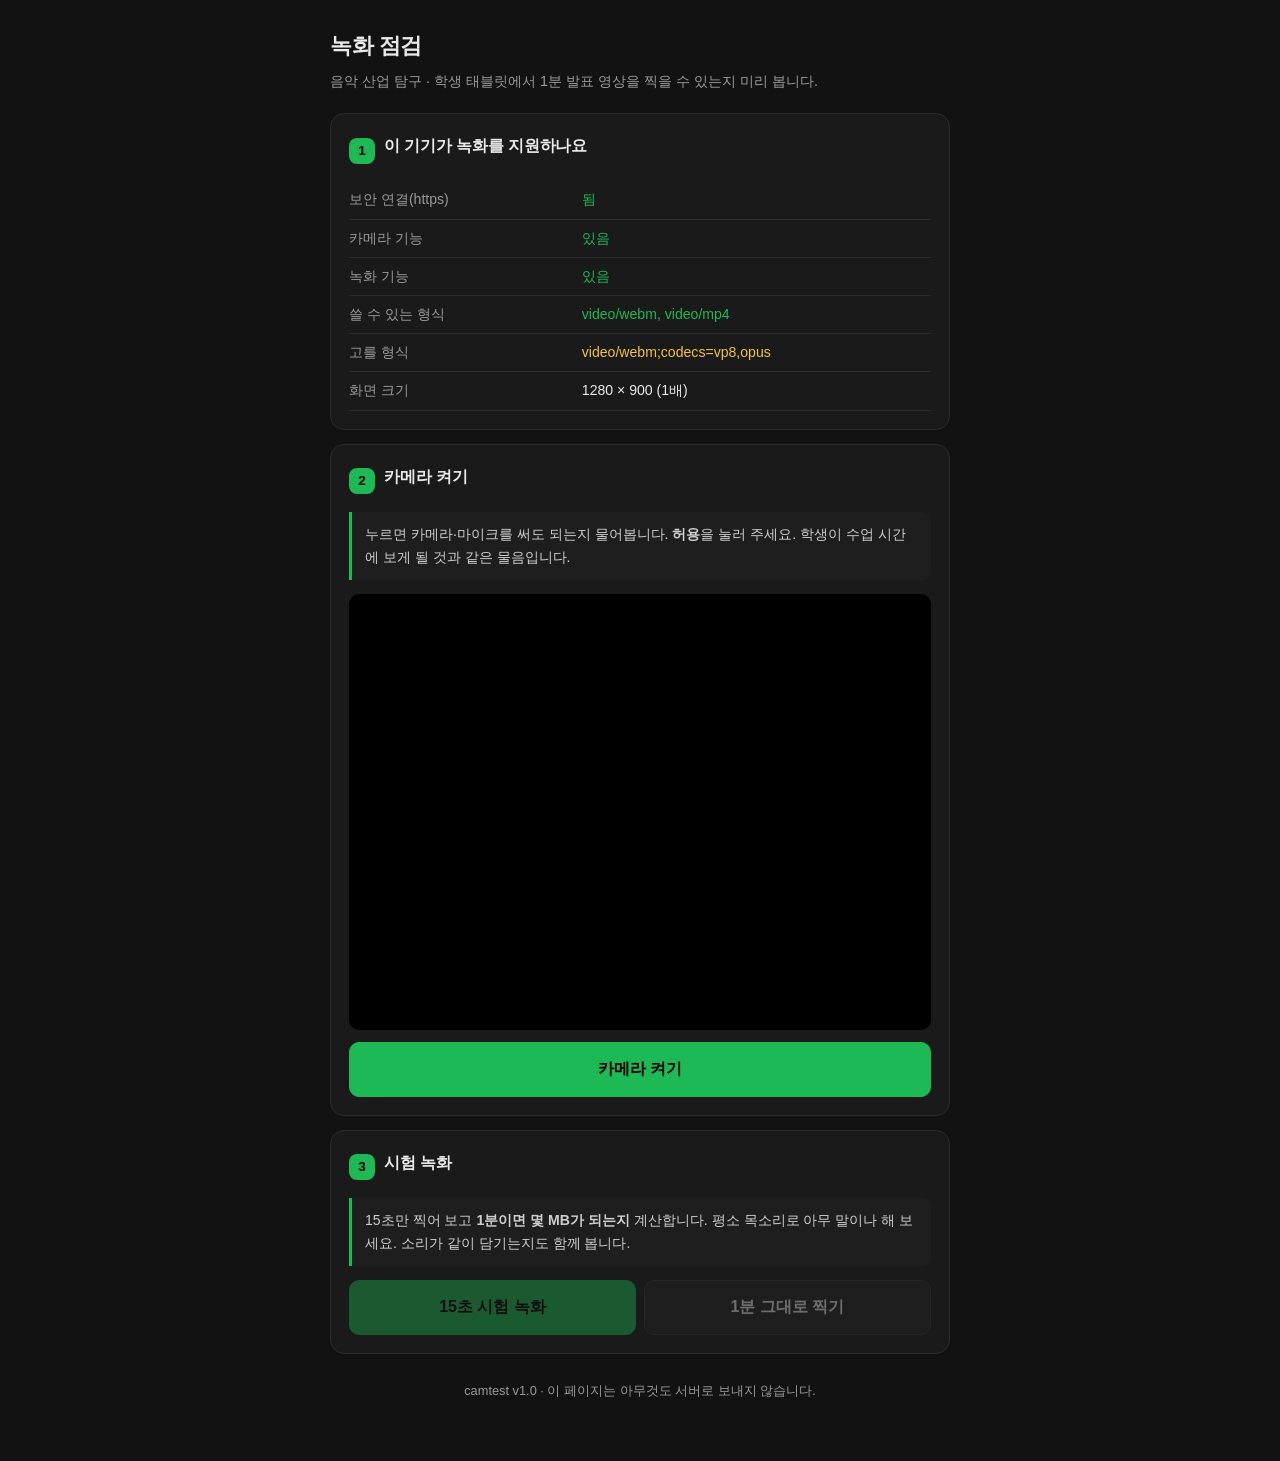
<file: camtest.html>
<!DOCTYPE html>
<html lang="ko">
<head>
<meta charset="utf-8">
<meta name="viewport" content="width=device-width, initial-scale=1, viewport-fit=cover">
<meta name="theme-color" content="#121212">
<meta name="robots" content="noindex">
<title>녹화 점검 · 음악 산업 탐구</title>
<style>
:root{
  --bg:#121212; --card:#1a1a1a; --line:#2c2c2c;
  --tx:#eaeaea; --dim:#9a9a9a; --accent:#1DB954;
  --warn:#F2C14E; --bad:#E8734A;
}
*{box-sizing:border-box}
body{
  margin:0; padding:0 16px 60px;
  background:var(--bg); color:var(--tx);
  font-family:-apple-system,BlinkMacSystemFont,"Apple SD Gothic Neo","Malgun Gothic",
              "Noto Sans KR",sans-serif;
  font-size:16px; line-height:1.65; -webkit-text-size-adjust:100%;
}
.wrap{max-width:620px; margin:0 auto}
header{padding:28px 0 6px}
h1{font-size:1.35rem; margin:0 0 6px; letter-spacing:-.02em}
h2{font-size:1.02rem; margin:0 0 10px; letter-spacing:-.01em}
.sub{color:var(--dim); font-size:.9rem; margin:0}
.card{
  background:var(--card); border:1px solid var(--line);
  border-radius:14px; padding:18px; margin-top:14px;
}
.step{display:flex; align-items:center; gap:9px; margin-bottom:12px}
.no{
  width:26px; height:26px; flex:0 0 26px; border-radius:8px;
  background:var(--accent); color:#000; font-weight:700; font-size:.85rem;
  display:grid; place-items:center;
}
button{
  font:inherit; font-weight:600; color:var(--tx);
  background:#262626; border:1px solid #383838; border-radius:10px;
  padding:13px 18px; min-height:48px; cursor:pointer;
}
button.primary{background:var(--accent); border-color:var(--accent); color:#000}
button.block{display:block; width:100%}
button:disabled{opacity:.4; cursor:default}
button+button{margin-top:8px}
.row{display:flex; gap:8px; flex-wrap:wrap}
.row>button{flex:1 1 150px; margin-top:0}
video{
  width:100%; aspect-ratio:4/3; background:#000;
  border-radius:10px; display:block; object-fit:cover;
}
table{width:100%; border-collapse:collapse; font-size:.88rem}
td{padding:7px 0; border-bottom:1px solid var(--line); vertical-align:top}
td:first-child{color:var(--dim); width:40%; padding-right:10px}
td:last-child{font-variant-numeric:tabular-nums; word-break:break-all}
.ok{color:var(--accent)} .warn{color:var(--warn)} .bad{color:var(--bad)}
.dim{color:var(--dim)}
.note{
  background:#1e1e1e; border-left:3px solid var(--accent);
  padding:11px 13px; border-radius:0 8px 8px 0;
  font-size:.88rem; color:#cfcfcf; margin:0 0 14px;
}
.big{font-size:2.1rem; font-weight:700; text-align:center;
     font-variant-numeric:tabular-nums; margin:8px 0 2px; letter-spacing:-.02em}
.biglab{text-align:center; color:var(--dim); font-size:.85rem; margin:0 0 6px}
.clock{
  position:absolute; top:10px; left:10px;
  background:rgba(0,0,0,.66); color:#fff; border-radius:8px;
  padding:4px 10px; font-size:.9rem; font-weight:700;
  font-variant-numeric:tabular-nums;
}
.rec{
  position:absolute; top:10px; right:10px; display:flex; align-items:center; gap:6px;
  background:rgba(0,0,0,.66); border-radius:8px; padding:4px 10px; font-size:.82rem;
}
.rec i{width:9px; height:9px; border-radius:50%; background:var(--bad); display:block;
       animation:blink 1s steps(1) infinite}
@keyframes blink{50%{opacity:.15}}
.vidbox{position:relative}
.hide{display:none !important}
textarea{
  width:100%; min-height:150px; background:#0e0e0e; color:var(--tx);
  border:1px solid var(--line); border-radius:10px; padding:12px;
  font-family:ui-monospace,SFMono-Regular,Menlo,monospace; font-size:.8rem; line-height:1.5;
}
footer{color:var(--dim); font-size:.8rem; text-align:center; margin-top:26px}
</style>
</head>
<body>
<div class="wrap">

<header>
  <h1>녹화 점검</h1>
  <p class="sub">음악 산업 탐구 · 학생 태블릿에서 1분 발표 영상을 찍을 수 있는지 미리 봅니다.</p>
</header>

<!-- 1단계 -------------------------------------------------------------- -->
<div class="card">
  <div class="step"><div class="no">1</div><h2>이 기기가 녹화를 지원하나요</h2></div>
  <table id="tblEnv"><tr><td>확인하는 중…</td><td></td></tr></table>
</div>

<!-- 2단계 -------------------------------------------------------------- -->
<div class="card">
  <div class="step"><div class="no">2</div><h2>카메라 켜기</h2></div>
  <p class="note">누르면 카메라·마이크를 써도 되는지 물어봅니다. <b>허용</b>을 눌러 주세요.
    학생이 수업 시간에 보게 될 것과 같은 물음입니다.</p>
  <div class="vidbox">
    <video id="live" playsinline muted></video>
    <div class="clock hide" id="clock">00:15</div>
    <div class="rec hide" id="recDot"><i></i>녹화 중</div>
  </div>
  <button class="primary block" id="btnCam" style="margin-top:12px">카메라 켜기</button>
  <table id="tblCam" class="hide" style="margin-top:12px"></table>
</div>

<!-- 3단계 -------------------------------------------------------------- -->
<div class="card">
  <div class="step"><div class="no">3</div><h2>시험 녹화</h2></div>
  <p class="note">15초만 찍어 보고 <b>1분이면 몇 MB가 되는지</b> 계산합니다.
    평소 목소리로 아무 말이나 해 보세요. 소리가 같이 담기는지도 함께 봅니다.</p>
  <div class="row">
    <button class="primary" id="btnRec15" disabled>15초 시험 녹화</button>
    <button id="btnRec60" disabled>1분 그대로 찍기</button>
  </div>
  <div id="result" class="hide" style="margin-top:16px">
    <p class="big" id="bigMB">–</p>
    <p class="biglab">1분 영상 예상 용량</p>
    <table id="tblRec"></table>
  </div>
</div>

<!-- 4단계 -------------------------------------------------------------- -->
<div class="card hide" id="cardPlay">
  <div class="step"><div class="no">4</div><h2>찍은 것 확인</h2></div>
  <p class="note">소리가 나오는지, 얼굴이 알아볼 만한지 보세요.
    여기서 잘 나오면 학생 화면에 그대로 넣을 수 있습니다.</p>
  <video id="play" controls playsinline></video>
  <button class="block" id="btnDl" style="margin-top:12px">이 영상을 태블릿에 내려받기</button>
</div>

<!-- 5단계 -------------------------------------------------------------- -->
<div class="card hide" id="cardSum">
  <div class="step"><div class="no">5</div><h2>결과 보내기</h2></div>
  <p class="note">아래 글을 통째로 복사해서 저에게 붙여 주시면,
    이 기기에 맞춰 화질과 용량을 정하겠습니다.</p>
  <textarea id="sum" readonly></textarea>
  <button class="primary block" id="btnCopy" style="margin-top:10px">복사하기</button>
</div>

<footer>camtest v1.0 · 이 페이지는 아무것도 서버로 보내지 않습니다.</footer>
</div>

<script>
/* ==========================================================================
   녹화 점검 — 학생 태블릿에서 MediaRecorder 가 쓸 만한지 재 봅니다.
   서버 통신은 하지 않습니다. 찍은 영상은 이 기기 메모리에만 있습니다.
   ========================================================================== */

var $ = function (s) { return document.querySelector(s); };
var LOG = {};                 // 결과 요약에 담을 값
var stream = null, rec = null, chunks = [], blob = null, mime = '';
var TARGET_V = 600000, TARGET_A = 64000;   // 480p 600kbps + 소리 64kbps 를 노림

/* 코덱 후보. 학생 화면(app.js)과 같은 차례로 두었습니다.
   코덱까지 적은 것을 먼저 물어봅니다 — 그냥 'video/mp4' 만 물으면 「된다」고
   답하고서 속에 엉뚱한 코덱을 넣는 브라우저가 있어, 이름은 .mp4 인데
   구글 드라이브에서 재생이 안 되는 파일이 나오기 때문입니다. */
var CAND = [
  'video/mp4;codecs=avc1.42E01E,mp4a.40.2',
  'video/mp4;codecs=avc1.4D401E,mp4a.40.2',
  'video/webm;codecs=h264,opus',
  'video/webm;codecs=vp8,opus',
  'video/webm;codecs=vp9,opus',
  'video/mp4',
  'video/webm'
];

function row(k, v, cls) {
  return '<tr><td>' + k + '</td><td' + (cls ? ' class="' + cls + '"' : '') + '>' + v + '</td></tr>';
}
function mb(bytes) { return (bytes / 1048576).toFixed(1); }

/* ---------- 1단계 · 기기 확인 ---------------------------------------- */
(function checkEnv() {
  var out = '';
  var secure = window.isSecureContext;
  var hasGUM = !!(navigator.mediaDevices && navigator.mediaDevices.getUserMedia);
  var hasMR  = (typeof MediaRecorder !== 'undefined');

  LOG.ua = navigator.userAgent;
  LOG.secure = secure; LOG.gum = hasGUM; LOG.mr = hasMR;

  out += row('보안 연결(https)', secure ? '됨' : '아님 — 이러면 카메라를 못 씁니다',
             secure ? 'ok' : 'bad');
  out += row('카메라 기능', hasGUM ? '있음' : '없음', hasGUM ? 'ok' : 'bad');
  out += row('녹화 기능', hasMR ? '있음' : '없음 — 이 기기는 앱 안에서 못 찍습니다',
             hasMR ? 'ok' : 'bad');

  var good = [];
  if (hasMR && MediaRecorder.isTypeSupported) {
    for (var i = 0; i < CAND.length; i++) {
      try { if (MediaRecorder.isTypeSupported(CAND[i])) good.push(CAND[i]); } catch (e) {}
    }
  }
  LOG.codecs = good;
  mime = good[0] || '';
  out += row('쓸 수 있는 형식',
             good.length ? good.map(function (g) { return g.split(';')[0]; })
                               .filter(function (v, i, a) { return a.indexOf(v) === i; }).join(', ')
                         : '없음',
             good.length ? 'ok' : 'bad');
  out += row('고를 형식', mime || '—', mime.indexOf('mp4') === 0 ? 'ok' : (mime ? 'warn' : 'bad'));
  out += row('화면 크기', window.screen.width + ' × ' + window.screen.height +
             ' (' + (window.devicePixelRatio || 1) + '배)');

  $('#tblEnv').innerHTML = out;

  if (!secure || !hasGUM || !hasMR) {
    $('#btnCam').disabled = true;
    $('#btnCam').textContent = '이 기기에서는 앱 안 녹화가 안 됩니다';
  }
})();

/* ---------- 2단계 · 카메라 ------------------------------------------- */
$('#btnCam').addEventListener('click', async function () {
  var b = $('#btnCam');
  b.disabled = true; b.textContent = '카메라를 여는 중…';
  try {
    stream = await navigator.mediaDevices.getUserMedia({
      video: { facingMode: 'user',
               width:  { ideal: 640 },
               height: { ideal: 480 },
               frameRate: { ideal: 24, max: 30 } },
      audio: { echoCancellation: true, noiseSuppression: true }
    });
  } catch (e) {
    LOG.camError = e.name + ' / ' + e.message;
    b.disabled = false; b.textContent = '다시 켜 보기';
    $('#tblCam').classList.remove('hide');
    $('#tblCam').innerHTML = row('카메라를 못 켰습니다', e.name + ' — ' + e.message, 'bad') +
      row('흔한 까닭',
          e.name === 'NotAllowedError' ? '허용을 안 눌렀거나, 기기 설정에서 막혀 있습니다.'
        : e.name === 'NotFoundError'   ? '앞 카메라를 찾지 못했습니다.'
        : e.name === 'NotReadableError'? '다른 앱이 카메라를 쓰고 있습니다.'
        : '학교에서 관리 설정으로 막았을 수 있습니다.');
    showSummary();
    return;
  }

  $('#live').srcObject = stream;
  $('#live').play().catch(function () {});
  b.classList.add('hide');

  var vt = stream.getVideoTracks()[0], at = stream.getAudioTracks()[0];
  var s = vt ? vt.getSettings() : {};
  LOG.video = s; LOG.audio = !!at;

  $('#tblCam').classList.remove('hide');
  $('#tblCam').innerHTML =
    row('실제 화면 크기', (s.width || '?') + ' × ' + (s.height || '?'), 'ok') +
    row('초당 장면 수', (s.frameRate ? Math.round(s.frameRate) : '?') + ' 장') +
    row('마이크', at ? '잡힘' : '없음', at ? 'ok' : 'bad');

  $('#btnRec15').disabled = false;
  $('#btnRec60').disabled = false;
});

/* ---------- 3단계 · 녹화 --------------------------------------------- */
function record(seconds) {
  if (!stream) return;
  chunks = []; blob = null;
  $('#result').classList.add('hide');
  $('#cardPlay').classList.add('hide');
  $('#btnRec15').disabled = true; $('#btnRec60').disabled = true;

  var opt = { videoBitsPerSecond: TARGET_V, audioBitsPerSecond: TARGET_A };
  if (mime) opt.mimeType = mime;

  try { rec = new MediaRecorder(stream, opt); }
  catch (e) {
    try { rec = new MediaRecorder(stream); }        // 옵션을 거절하면 기본값으로
    catch (e2) {
      LOG.recError = e2.name + ' / ' + e2.message;
      alert('이 기기에서는 녹화를 시작하지 못했습니다: ' + e2.message);
      $('#btnRec15').disabled = false; $('#btnRec60').disabled = false;
      showSummary();
      return;
    }
  }
  LOG.usedMime = rec.mimeType || mime || '(모름)';

  rec.ondataavailable = function (e) { if (e.data && e.data.size) chunks.push(e.data); };
  rec.onstop = function () { finish(seconds); };

  var t0 = Date.now();
  rec.start(1000);                                   // 1초마다 조각을 받습니다
  $('#recDot').classList.remove('hide');
  $('#clock').classList.remove('hide');

  var timer = setInterval(function () {
    var left = Math.max(0, seconds - Math.round((Date.now() - t0) / 1000));
    $('#clock').textContent = '00:' + (left < 10 ? '0' : '') + left;
    if (left <= 0) {
      clearInterval(timer);
      $('#recDot').classList.add('hide');
      $('#clock').classList.add('hide');
      try { rec.stop(); } catch (e) {}
    }
  }, 200);
  $('#clock').textContent = '00:' + (seconds < 10 ? '0' : '') + seconds;
}

function finish(seconds) {
  blob = new Blob(chunks, { type: (rec && rec.mimeType) || mime || 'video/mp4' });
  var perMin = blob.size * (60 / seconds);
  var kbps = Math.round(blob.size * 8 / seconds / 1000);

  LOG.seconds = seconds;
  LOG.bytes = blob.size;
  LOG.perMinMB = +mb(perMin);
  LOG.kbps = kbps;

  $('#bigMB').textContent = mb(perMin) + ' MB';
  $('#bigMB').className = 'big ' + (perMin < 8388608 ? 'ok' : perMin < 26214400 ? 'warn' : 'bad');

  var judge = perMin < 8388608
      ? '아주 좋습니다. 한 학급 30명이 250MB 안팎이라 수업 중에 무리 없이 올라갑니다.'
    : perMin < 26214400
      ? '쓸 만합니다. 화질을 한 단계 낮추면 더 가벼워집니다.'
      : '너무 큽니다. 화질·초당 장면 수를 낮추도록 손보겠습니다.';

  $('#tblRec').innerHTML =
    row('찍은 길이', seconds + '초') +
    row('실제 파일 크기', mb(blob.size) + ' MB') +
    row('초당 자료량', kbps + ' kbps') +
    row('한 학급 30명이면', mb(perMin * 30) + ' MB') +
    row('3학년 265명이면', (perMin * 265 / 1073741824).toFixed(2) + ' GB') +
    row('저장 형식', LOG.usedMime) +
    row('판단', judge, perMin < 8388608 ? 'ok' : perMin < 26214400 ? 'warn' : 'bad');

  $('#result').classList.remove('hide');
  $('#cardPlay').classList.remove('hide');
  $('#play').src = URL.createObjectURL(blob);
  $('#btnRec15').disabled = false; $('#btnRec60').disabled = false;
  showSummary();
  $('#cardPlay').scrollIntoView({ behavior: 'smooth', block: 'start' });
}

$('#btnRec15').addEventListener('click', function () { record(15); });
$('#btnRec60').addEventListener('click', function () { record(60); });

/* ---------- 4단계 · 내려받기 ------------------------------------------ */
$('#btnDl').addEventListener('click', function () {
  if (!blob) return;
  var ext = (LOG.usedMime || '').indexOf('mp4') >= 0 ? 'mp4' : 'webm';
  var a = document.createElement('a');
  a.href = URL.createObjectURL(blob);
  a.download = '녹화점검.' + ext;
  document.body.appendChild(a); a.click();
  setTimeout(function () { a.remove(); }, 500);
});

/* ---------- 5단계 · 결과 요약 ----------------------------------------- */
function showSummary() {
  var L = [];
  L.push('[녹화 점검 결과]');
  L.push('기기: ' + LOG.ua);
  L.push('화면: ' + window.screen.width + '×' + window.screen.height +
         ' (' + (window.devicePixelRatio || 1) + '배)');
  L.push('보안연결 ' + (LOG.secure ? 'O' : 'X') +
         ' / 카메라 ' + (LOG.gum ? 'O' : 'X') +
         ' / 녹화 ' + (LOG.mr ? 'O' : 'X'));
  L.push('가능 형식: ' + ((LOG.codecs && LOG.codecs.length) ? LOG.codecs.join(' | ') : '없음'));
  if (LOG.camError) L.push('카메라 오류: ' + LOG.camError);
  if (LOG.recError) L.push('녹화 오류: ' + LOG.recError);
  if (LOG.video) {
    L.push('실제 촬영: ' + LOG.video.width + '×' + LOG.video.height +
           ' @' + Math.round(LOG.video.frameRate || 0) + 'fps, 마이크 ' + (LOG.audio ? 'O' : 'X'));
  }
  if (LOG.bytes) {
    L.push('저장 형식: ' + LOG.usedMime);
    L.push(LOG.seconds + '초 = ' + mb(LOG.bytes) + 'MB → 1분 ' + LOG.perMinMB + 'MB (' + LOG.kbps + 'kbps)');
    L.push('30명 ' + mb(LOG.bytes * (60 / LOG.seconds) * 30) + 'MB / 265명 ' +
           (LOG.bytes * (60 / LOG.seconds) * 265 / 1073741824).toFixed(2) + 'GB');
  }
  $('#sum').value = L.join('\n');
  $('#cardSum').classList.remove('hide');
}

$('#btnCopy').addEventListener('click', async function () {
  var t = $('#sum');
  try {
    await navigator.clipboard.writeText(t.value);
    $('#btnCopy').textContent = '복사했습니다';
  } catch (e) {
    t.removeAttribute('readonly'); t.focus(); t.select();
    document.execCommand('copy');
    t.setAttribute('readonly', 'readonly');
    $('#btnCopy').textContent = '복사했습니다 (안 되면 손으로 긁어 주세요)';
  }
  setTimeout(function () { $('#btnCopy').textContent = '복사하기'; }, 2500);
});

/* 페이지를 떠날 때 카메라를 끕니다. */
window.addEventListener('pagehide', function () {
  if (stream) stream.getTracks().forEach(function (t) { t.stop(); });
});
</script>
</body>
</html>
</file>
